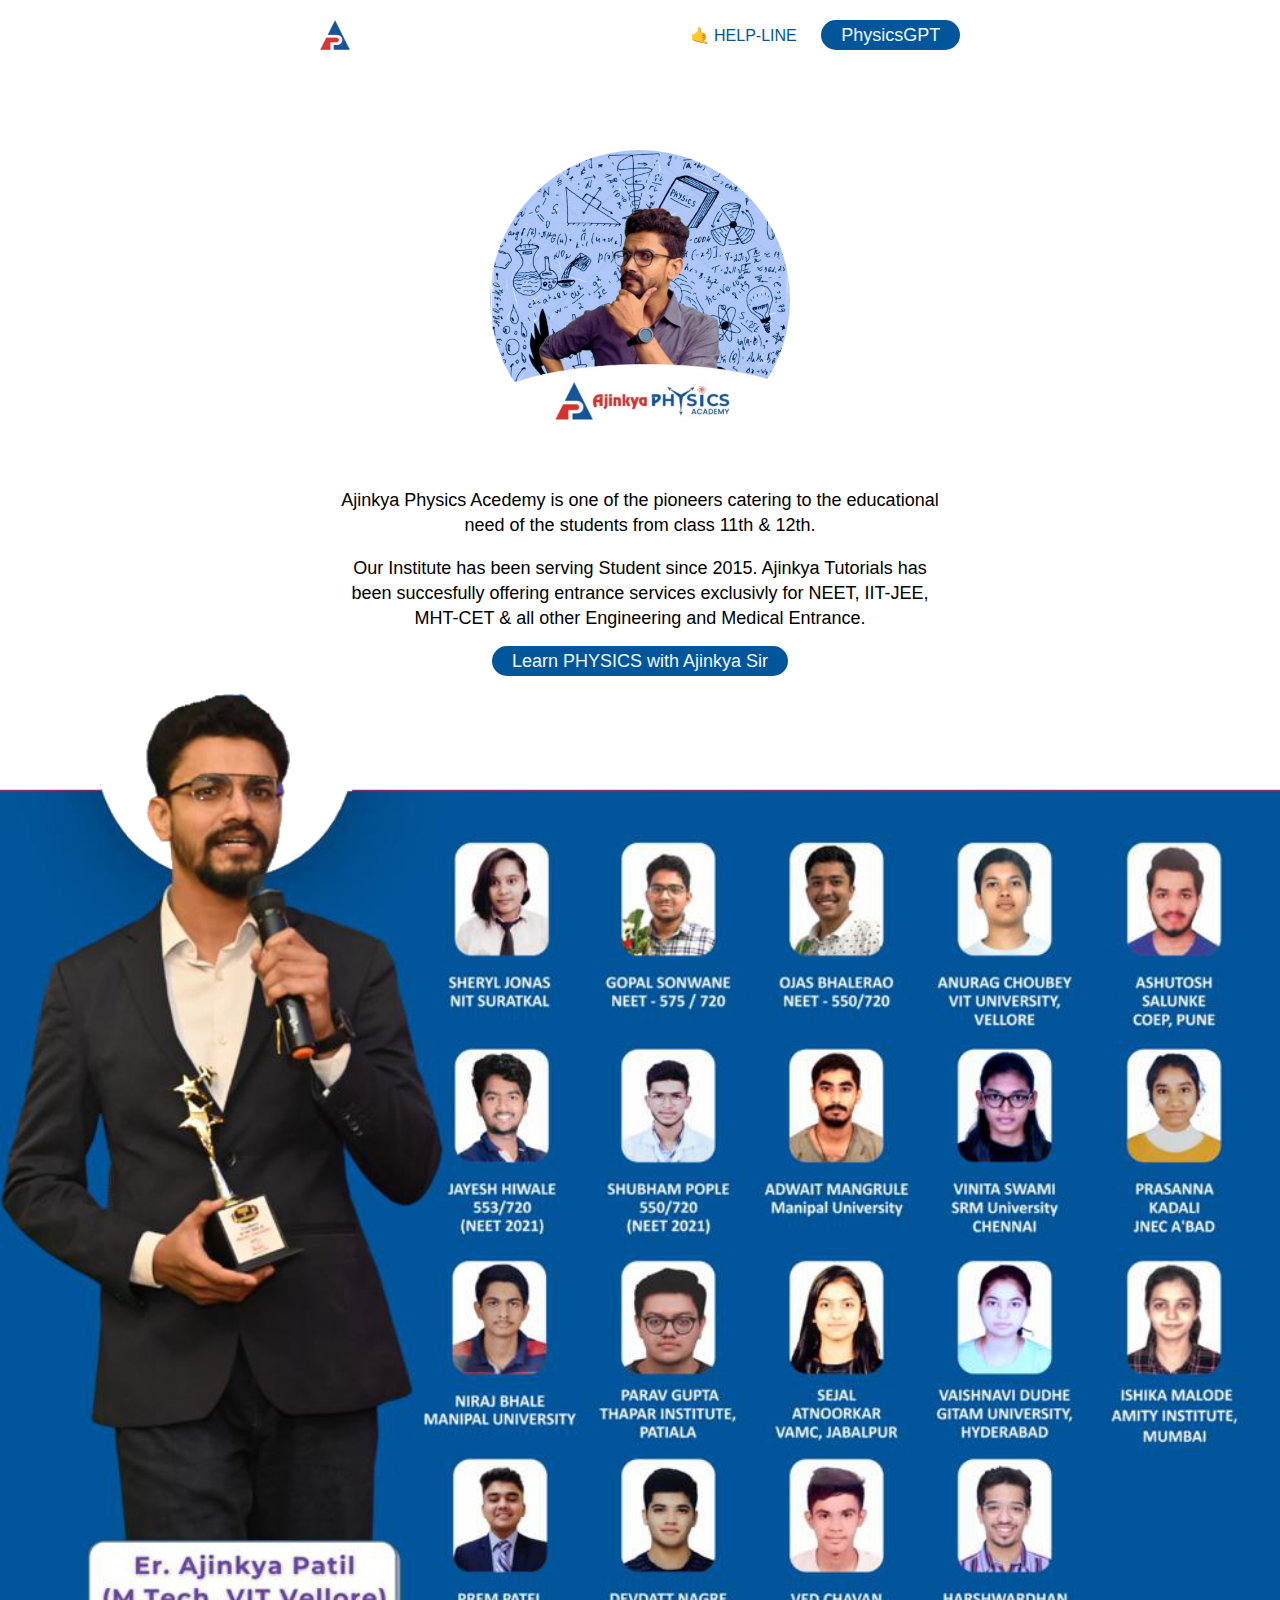
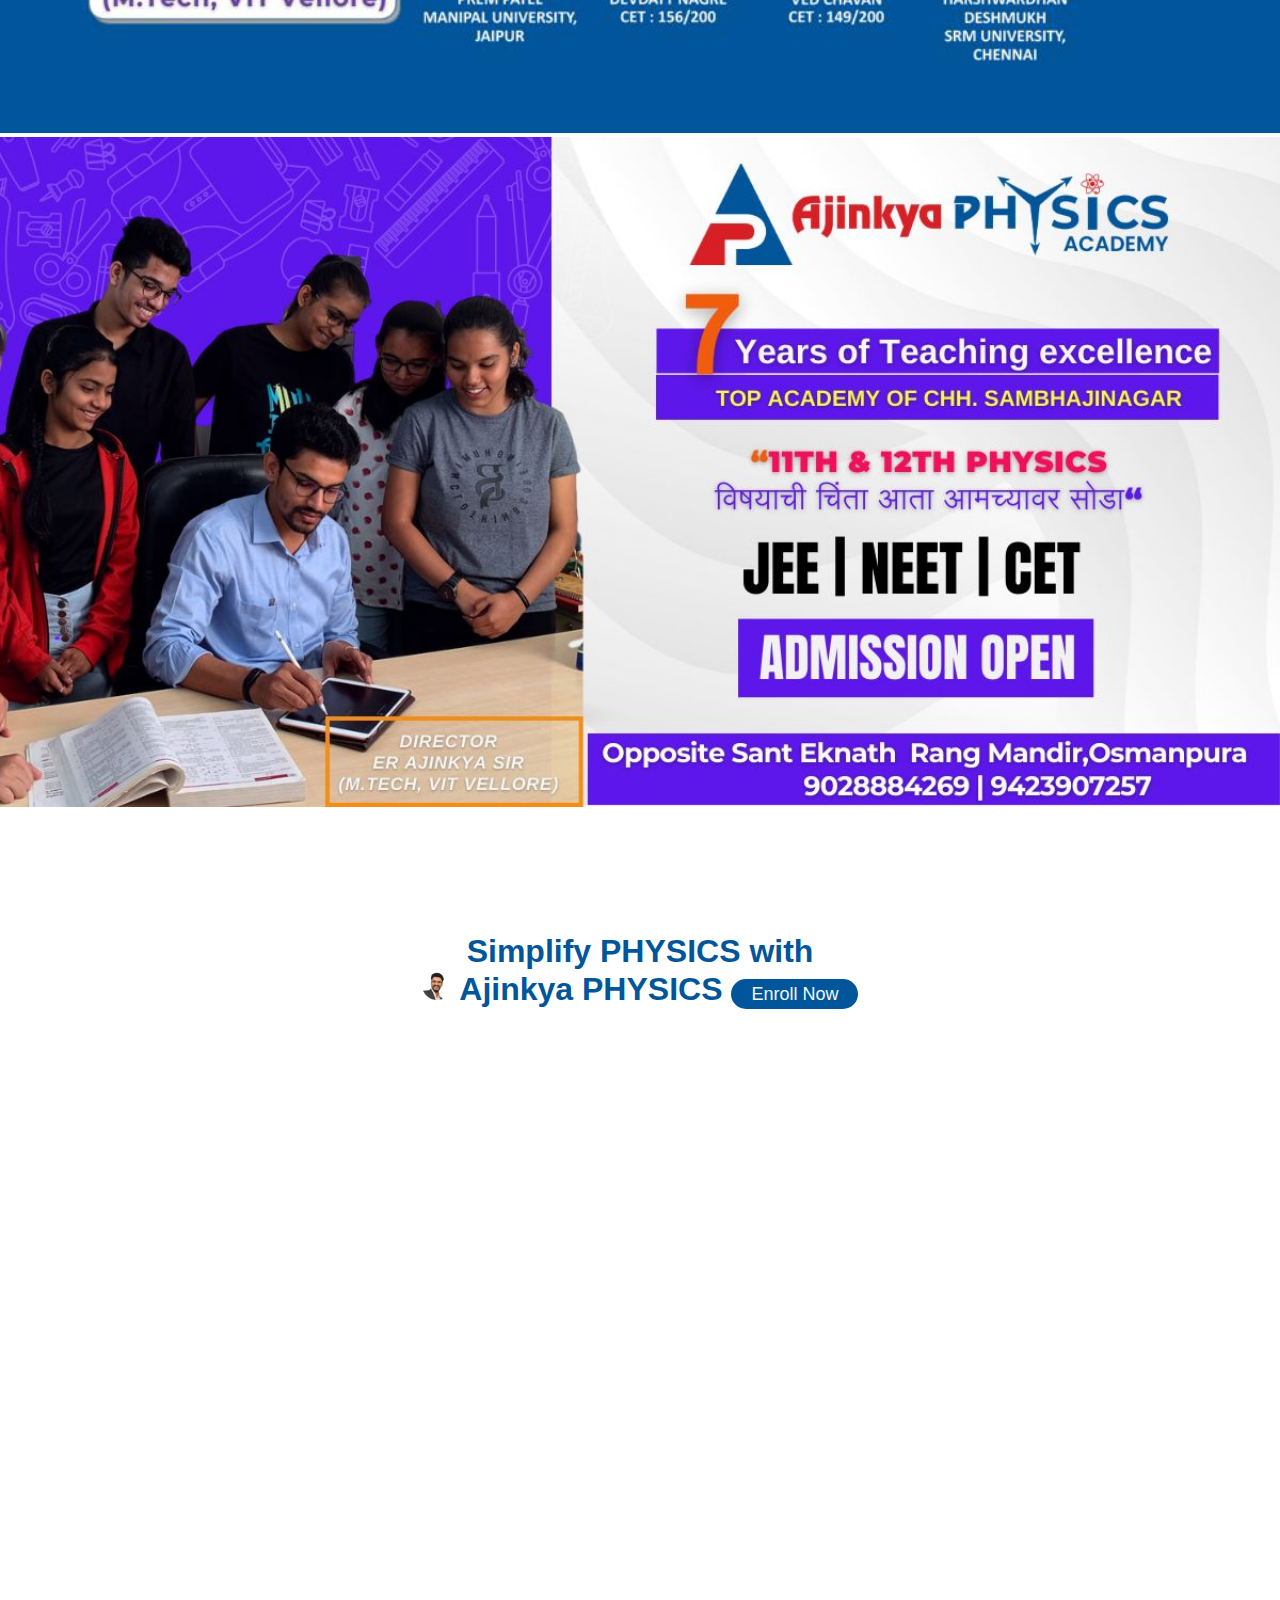
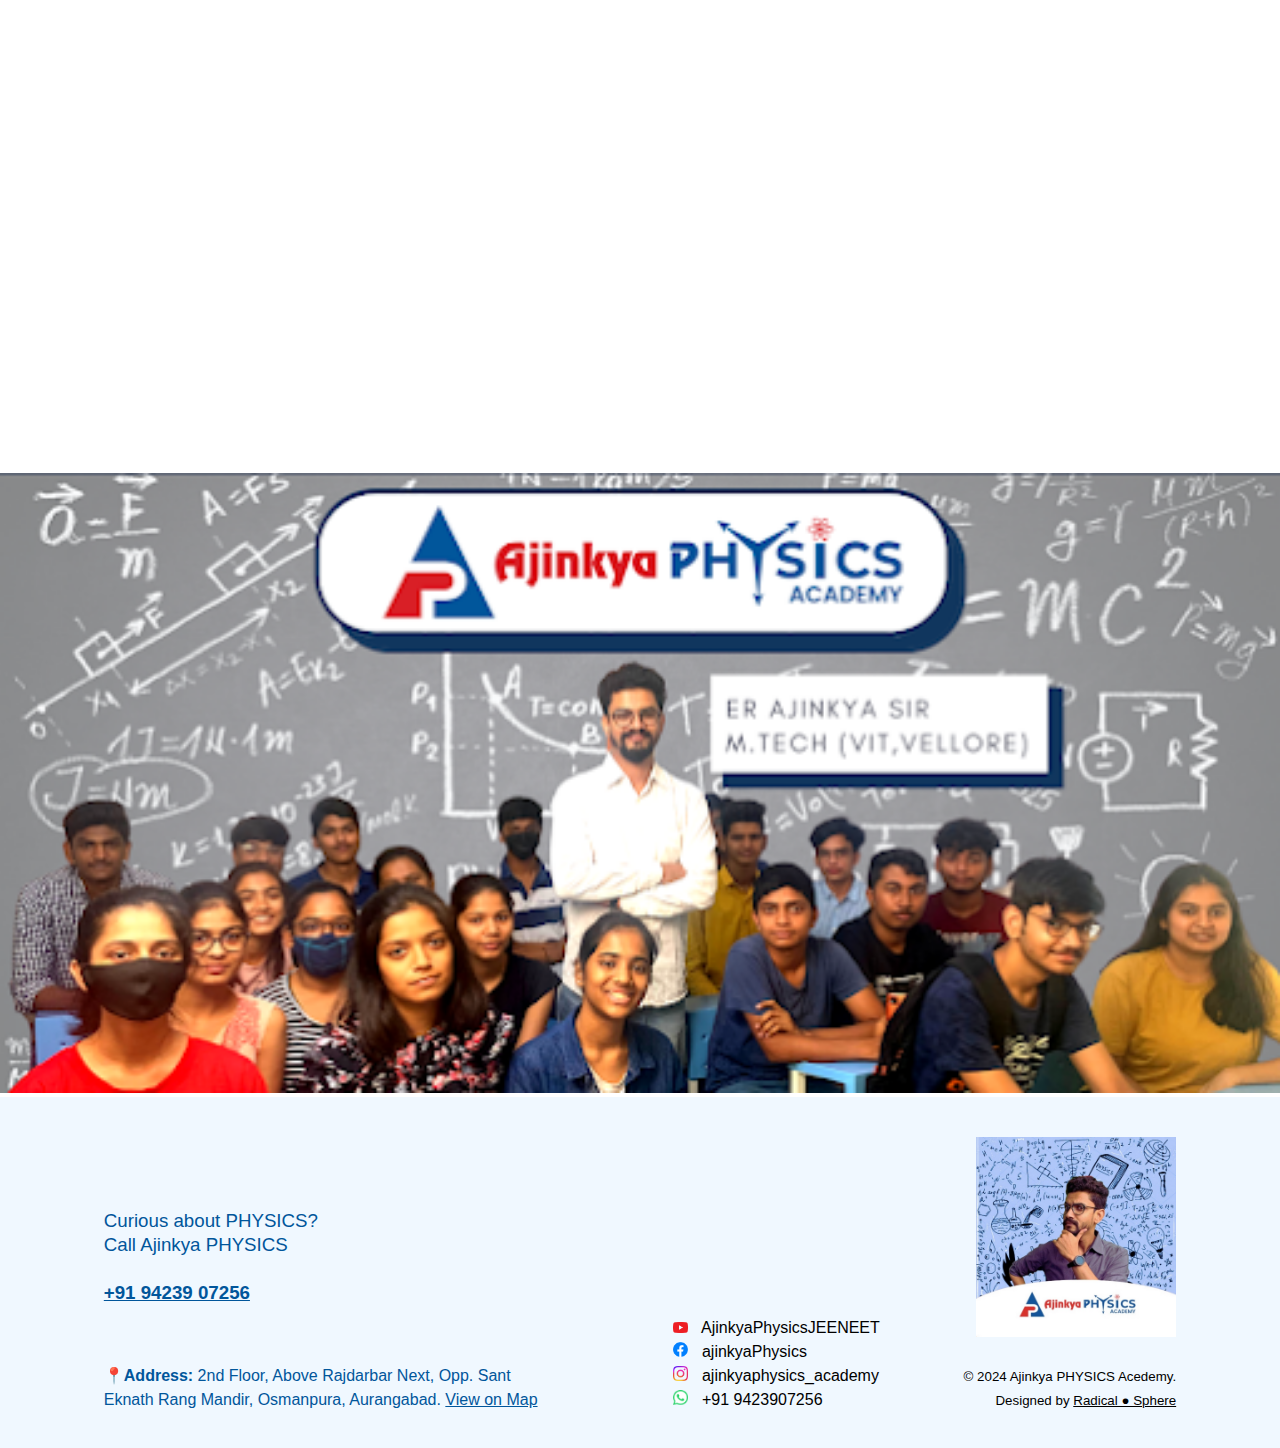
<file: index.html>
<!DOCTYPE html>
<html lang="en">
<head>
    <meta charset="UTF-8">
    <meta name="viewport" content="width=device-width, initial-scale=0.9">
    <title>Ajinkya PHYSICS Acedemy</title>
    <link rel="icon" href="./img/ajinkya short logo.png" type="image/png">

    <!-- Google Tag Manager --><script>(function(w,d,s,l,i){w[l]=w[l]||[];w[l].push({'gtm.start':new Date().getTime(),event:'gtm.js'});var f=d.getElementsByTagName(s)[0],j=d.createElement(s),dl=l!='dataLayer'?'&l='+l:'';j.async=true;j.src='https://www.googletagmanager.com/gtm.js?id='+i+dl;f.parentNode.insertBefore(j,f);})(window,document,'script','dataLayer','GTM-PGXL799J');</script><!-- End Google Tag Manager -->


    <meta name="title" content="Ajinkya Physics Acedemy">
    <meta name="description" content="Ajinkya Physics Acedemy is one of the pioneers catering to the educational need of the students from class 11th & 12th.">
    <meta name="keywords" content="Ajinkya Physics, Ajinkya Physics Acedemy, Ajinkya Physics Aurangabad, Ajinkya Physics Osmanpura, Ajinkya Physics NEET, Ajinkya Physics IIT-JEE, Ajinkya Physics MHT-CET, Ajinkya Physics Engineering, Ajinkya Physics Medical, Ajinkya Physics Entrance, Ajinkya Physics Acedemy Aurangabad, Ajinkya Physics Acedemy Osmanpura, Ajinkya Physics Acedemy NEET, Ajinkya Physics Acedemy IIT-JEE, Ajinkya Physics Acedemy MHT-CET, Ajinkya Physics Acedemy Engineering, Ajinkya Physics Acedemy Medical, Ajinkya Physics Acedemy Entrance">
    <meta name="author" content="Ajinkya Physics Acedemy">
    <meta name="robots" content="index, follow">
    
    <meta name="language" content="English">
    <meta name="publisher" content="Ajinkya Physics Acedemy and Radical Sphere">
    <meta name="copyright" content="Ajinkya Physics Acedemy and Radical Sphere">
    
    <meta property="og:image" content="https://ajinkyaphysics.com/img/Ajinkya Physics profile pic.jpg">
    


    <style>
        body{
            
            margin: 0;
            padding: 0;
            margin-top: 20px;


            font-family:'Gill Sans', 'Gill Sans MT', Calibri, 'Trebuchet MS',sans-serif;
        }


    </style>

    
</head>
<body>
<!-- Google Tag Manager (noscript) -->
<noscript><iframe src="https://www.googletagmanager.com/ns.html?id=GTM-PGXL799J"
    height="0" width="0" style="display:none;visibility:hidden"></iframe></noscript>
    <!-- End Google Tag Manager (noscript) -->


    <div style="
    display: flex;
    justify-content: space-evenly;
    align-items: center;
    
        ">

        <img src="./img/ajinkya short logo.png" alt="" srcset="" style="max-height: 30px;">
        
        <div >
        <a onclick="return gtag_report_conversion('tel:+919423907256');" href="tel:+919423907256"
            style="text-decoration: none;
            color: #01569B;
            padding: 10px 20px;
            "
        
        > 🤙 HELP-LINE </a>


        <style>
            .enroll{
                background-color: #01569B;
                color: aliceblue;
                padding: 5px 20px;
                border-radius: 50px;
                text-decoration: none;

                font-size: large;
                font-weight: 400;
            
            .enroll:hover{
                background-color: #0066d3;
            }
            

        </style>
        
        <a class="enroll" href="http://wa.me/+919423907256?text=Hi%20Ajinkya%20Sir,%20I%20have%20a%20query%20related%20to%20Physics" 
        >PhysicsGPT</a>
    
    </div>

    </div>


    <div style="
    display: flex;
    justify-content: center;
    align-items: center;
    
        ">




<img class="profile" src="/img/Ajinkya Physics profile pic.jpg" alt="Ajinkya Physics profile pic" srcset="" style=" max-height: 300px;
border-radius: 50%;
margin-top: 100px;">


    </div>






    <style>
        .about{
            max-width: 60ch; 
            text-align: center; 
            margin: auto; 
            padding: 20px;

            font-size: large;
            line-height: 25px;
        }
    </style>




    <div class="about">

        <p>Ajinkya Physics Acedemy is one of the pioneers catering to the educational need of the students from class 11th & 12th.</p>
    
        <p>Our Institute has been serving Student since 2015. Ajinkya Tutorials has been succesfully offering entrance services exclusivly for NEET, IIT-JEE, MHT-CET & all other Engineering and Medical Entrance. </p>

        
        
        
        <a class="enroll" href="http://wa.me/+919423907256?text=Hi%20Ajinkya%20Sir,%20I%20have%20a%20query%20related%20to%20Physics" 
        >Learn PHYSICS with Ajinkya Sir</a>
    </div>
    

    

    <img src="./img/wall of fame.png" alt="" style="width: 100%;">

    
    <a  href="http://wa.me/+919423907256?text=Hi%20Ajinkya%20Sir,%20I%20have%20a%20query%20related%20to%20Physics" 
><img src="./img/Ajinkya Physics Admission Open.jpeg" alt="" srcset="" width="100%"></a>
    



    <h1 style="padding: 100px; text-align: center; color: #01569B; 
    ">Simplify PHYSICS with <br><img src="./img/Ajinkya PHYSICS profile.png" alt="Ajinkya Patil Physics Teacher" srcset="" width="30" > Ajinkya PHYSICS

<a  class="enroll" href="http://wa.me/+919423907256?text=Hi%20Ajinkya%20Sir,%20I%20have%20a%20query%20related%20to%20Physics" 
>Enroll Now</a>
</h1>
  






    <style>
        .intro-video{
            text-align: center;
            
            
            
            iframe{
                width: 98%;
                height: 500px;
                border-radius: 10px;
            }
        }
    </style>



<div class="intro-video">
    <iframe  src="https://www.youtube.com/embed/s5ACZIu8w1g?si=vwaYAq2fOfuCqlEY&amp;controls=0" title="YouTube video player" frameborder="0" allow="accelerometer; autoplay; clipboard-write; encrypted-media; gyroscope; picture-in-picture; web-share" allowfullscreen></iframe>
</div>



<style>
    .latest-videos{
        display: grid;
        padding: 20px;
        gap: 20px;
        grid-template-columns: repeat(auto-fit, minmax(300px, 1fr));
        
        iframe{
            width: 100%;
            height: 190px;
            border-radius: 10px;
        }
    }
</style>
    

    <div class="latest-videos">
      
        <iframe  src="https://www.youtube.com/embed/6W9R4vNFUC8?si=M-Yd6tobKQVaokXX" title="YouTube video player" frameborder="0" allow="accelerometer; autoplay; clipboard-write; encrypted-media; gyroscope; picture-in-picture; web-share" allowfullscreen></iframe>
      
        
        <iframe  src="https://www.youtube.com/embed/nPt7vnEjGoY?si=L6YO2Dk44FGVUMED" title="YouTube video player" frameborder="0" allow="accelerometer; autoplay; clipboard-write; encrypted-media; gyroscope; picture-in-picture; web-share" allowfullscreen></iframe>

        <iframe  src="https://www.youtube.com/embed/NjMYzhkMIk0?si=eHaMZ4gPFlmcywOU&amp;controls=0" title="YouTube video player" frameborder="0" allow="accelerometer; autoplay; clipboard-write; encrypted-media; gyroscope; picture-in-picture; web-share" allowfullscreen></iframe>

        <iframe src="https://www.youtube.com/embed/ptxM_9b6TRw?si=MJD6l-b9Txz6BFEE&amp;controls=0" title="YouTube video player" frameborder="0" allow="accelerometer; autoplay; clipboard-write; encrypted-media; gyroscope; picture-in-picture; web-share" allowfullscreen></iframe>
      
    </div>




    <img src="./img/attain demo today at Ajinkya Physics Academy.png" alt="attain demo today at Ajinkya Physics Academy" srcset="" width="100%">

    <footer>

        <style>

            footer{
                
                background-color: aliceblue;
                padding: 20px;

                display: flex;
                justify-content: space-evenly;
                align-items: last baseline;
                flex-wrap: wrap;

                

                line-height: 24px;


                color: #01569B;
                a{
                    color: #01569B;
                    
                }
            }




            .social-link{
                list-style: none;

               
            }

            .social-link    a
                {
                    text-decoration: none;
                    color: black;
                }
                .social-link   img{
                    
                    margin-right: 10px;
                    
                }
            
            

        </style>





        <div>
            
            <h3 style=" font-weight: 400;">Curious about PHYSICS? <br> Call Ajinkya PHYSICS <br> <br>  <b><a href="tel:+919423907256">  +91 94239 07256</a></b></h3><br>
    
            <p style="max-width: 50ch;"><b>📍Address:</b> 2nd Floor, Above Rajdarbar Next, Opp. Sant Eknath Rang Mandir, Osmanpura, Aurangabad. <a href="https://maps.app.goo.gl/aVbTQKZCUbYo9ebv5">View on Map</a></p>
    
            
        </div>

        <ul class="social-link">
            
            <li><a href="https://www.youtube.com/@AjinkyaPhysicsJEENEET" target="_blank"><img src="./img/youtube.png" alt="" srcset=""width="15" >  AjinkyaPhysicsJEENEET</a></li>
            <li><a href="https://www.facebook.com/ajinkyaPhysics" target="_blank"><img src="./img/fb.png" alt="" srcset="" width="15" >  ajinkyaPhysics</a></li>
            <li><a href="https://www.instagram.com/ajinkyaphysics_academy/" target="_blank"><img src="./img/instgram.png" alt="" srcset="" width="15" >  ajinkyaphysics_academy</a></li>
            <li><a href="http://wa.me/+919423907256?text=Hi%20Ajinkya%20Sir,%20I%20have%20a%20query%20related%20to%20Physics" target="_blank" ><img src="./img/whatsapp.png" alt="" srcset="" width="15"> +91 9423907256</a></li>

        </ul>

        <small style="text-align: end; color: black; ">
            
            <img src="./img/Ajinkya Physics profile pic.jpg" alt="" srcset="" width="200" style="padding: 20px 0;">
            <br>
            © 2024 Ajinkya PHYSICS Acedemy. 
            <br>Designed by <a style="color: black;" href="https://radicalsphere.com">Radical ● Sphere</a></small>

       
    </footer>


</body>
</html>
</file>
